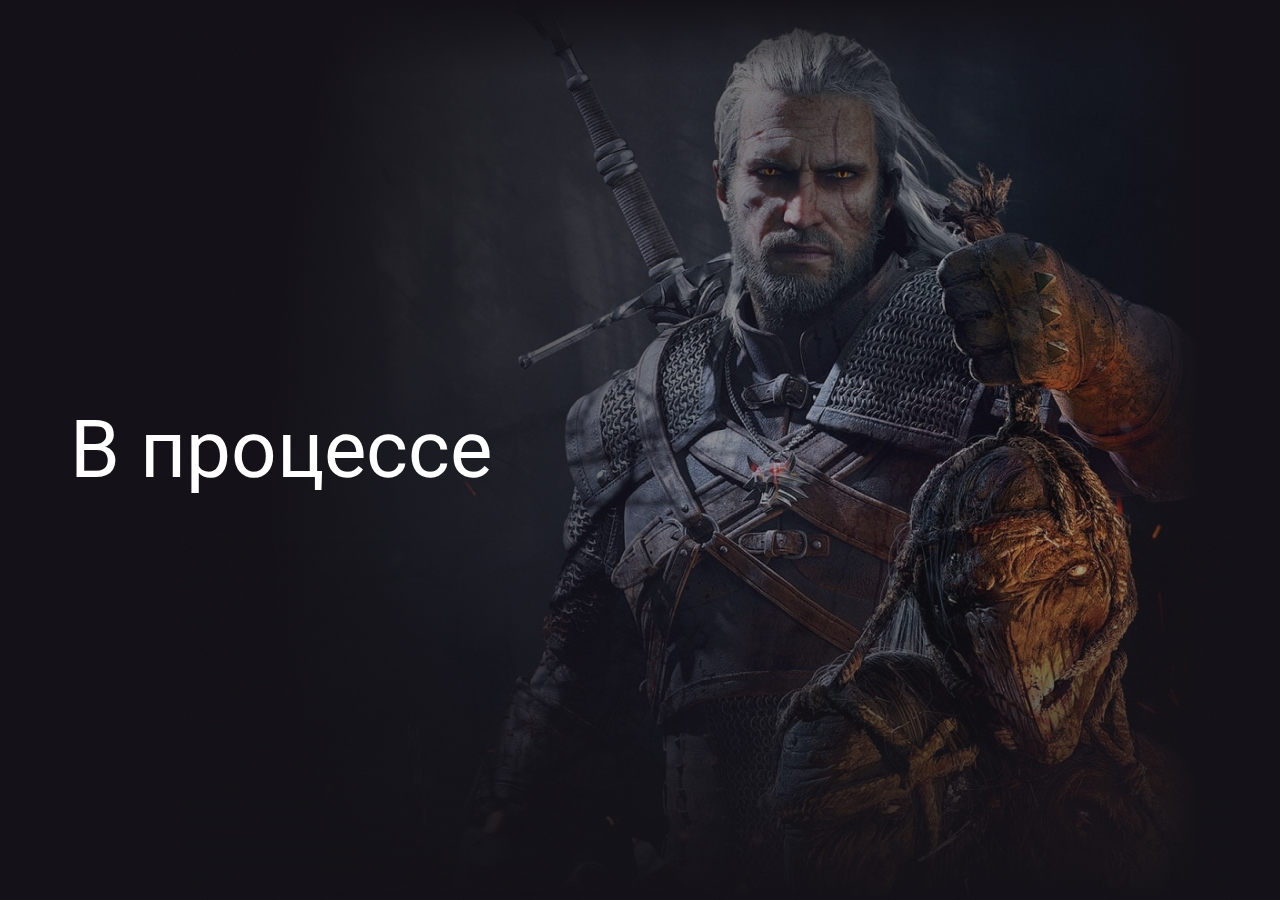
<file: processing.html>
<!DOCTYPE html>
<html lang="ru">

<head>
  <meta charset="UTF-8">
  <meta name="viewport" content="width=device-width, initial-scale=1.0">
  <title>Ведьмак</title>
  <link href="https://fonts.googleapis.com/css?family=Roboto:400,700&display=swap&subset=cyrillic" rel="stylesheet">
  <link rel="stylesheet" href="css/reset.css">
  <link rel="stylesheet" href="css/swiper.min.css">
  <link rel="stylesheet" href="css/animate.css">
  <link rel="stylesheet" href="css/style.css">
</head>

<body>
  <div class="container">
    <h1>В процессе</h1>
  </div>
</body>

</html>
</file>
<file: css/style.css>
@font-face {
  font-family: '4026';
  src: url('../font/4026.woff2') format('woff2');
  font-weight: normal;
  font-style: normal;
}

@font-face {
  font-family: 'MasonChronicles';
  src: url('../font/MasonChronicles.woff') format('woff');
  font-weight: normal;
  font-style: normal;
}

body {
  background-color: #141218;
  font-family: 'Roboto', sans-serif;
  font-style: normal;
  font-weight: normal;
  color: white;
  min-height: 100vh;
  display: flex;
  flex-direction: column;
  justify-content: space-between;
  background-image: url(../img/background.jpg);
  background-repeat: no-repeat;
  background-position: top right 20%;

}

.container {
  width: 95%;
  max-width: 1140px;
  margin: auto;
}

.header {
  display: flex;
  align-items: center;
  justify-content: space-between;
  padding-top: 60px;
  margin-bottom: 90px;
}

.menu-list {
  margin-right: auto;
  margin-left: 67px;
}

h1 {
font-size: 80px;
}

.menu-link {
  font-size: 14px;
  line-height: 16px;
  color: white;
  text-decoration: none;
  margin-right: 24px;
}

.social-link {
  margin-left: 20px;
  text-decoration: none;
}

.main-content {
  display: flex;
  align-items: center;
  margin-bottom: 85px;
}

.genre {
  font-size: 14px;
  line-height: 16px;
  display: block;
  margin-bottom: 16px;
  animation-delay: 0.1s;
}

.rating {
  display: flex;
  align-items: center;
  margin-bottom: 10px;
  animation-delay: 0.3s;
}

.rating-star {
  margin-right: 9px;
}

.rating-number {
  font-size: 12px;
  line-height: 14px;
}

.main-title {
  font-family: "MasonChronicles", serif;
  font-size: 76px;
  line-height: 89px;
  margin-bottom: 10px;
  animation-delay: 0.5s;
}

.main-discription {
  max-width: 458px;
  font-size: 14px;
  line-height: 150%;
  margin-bottom: 40px;
  animation-delay: 0.7s;
}

.button {
  background-color: red;
  border-radius: 8px;
  border: none;
  color: white;
  padding: 22px 72px;
  animation-delay: 1s;
}

.play {
  background-color: red;
  width: 100px;
  height: 100px;
  border-radius: 50%;
  border: none;
  position: relative;
  margin: auto;
}

.y {
  position: relative;
  left: 10px;
}

.play:before {
  content: "";
  width: 132px;
  height: 132px;
  background: red;
  opacity: 0.4;
  position: absolute;
  border-radius: 50%;
  left: -16px;
  top: -16px;
}

/* slider */
.series {
  display: flex;
  align-items: center;
  margin-bottom: 60px;
  position: relative;
  max-width: 420px;
}

.card {
  width: 164px;
  height: 113px;
  border-radius: 8px;
  display: flex;
  flex-direction: column;
  justify-content: flex-end;
  padding: 13px;
  margin-right: 30px;
}

.card-sub {
  font-size: 10px;
  line-height: 12px;
  margin-bottom: 2px;
}

.card-title {
  font-weight: bold;
  font-size: 14px;
  line-height: 16px;
}

.ser1 {
  background: linear-gradient(180deg, rgba(20, 18, 24, 0.5)0%, #2D2D2D 100%), url(../img/ser/card-image.jpg);
  background-repeat: no-repeat;
  background-size: cover;
  background-position: center center;
}

.ser2 {
  background: linear-gradient(180deg, rgba(20, 18, 24, 0.5)0%, #2D2D2D 100%), url(../img/ser/card-image\ \(1\).jpg);
  background-repeat: no-repeat;
  background-size: cover;
  background-position: center center;
}

.arrow {
  width: 32px;
  height: 23px;
  border: none;
  background-image: url(../img/arrow.svg);
  background-repeat: no-repeat;
  background-position: center;
  background-color: transparent;
  position: absolute;
  top: 50%;
  right: -32px;
  z-index: 100;
}

.swiper-container {
  max-width: 420px;
  margin-left: 0;
}

.footer {
  background: #141218;
  padding: 20px 0;
  margin-top: auto;
}

.footer-content {
  display: flex;
  align-items: center;
  justify-content: space-between;
}

.footer-link {
  text-decoration: none;
  margin-left: 25px;
  color: gray;
}

.copy {
  color: gray;
}

.menu-button {
  display: none;
}

@media (max-width: 760px) {
  .play {
    display: none;
  }

  .footer-content {
    flex-direction: column;
    align-items: flex-start;
  }

  .copy {
    display: block;
    margin-bottom: 8px;
  }

  .footer-link:first-child {
    margin-left: 0;
  }
}

@media(max-width: 540px) {
  .menu-button {
    display: block;
    position: absolute;
    right: 35px;
    top: 40px;
    width: 30px;
    height: 2px;
    border: none;
    background-color: white;
    cursor: pointer;
  }

  .menu-button::before {
    content: "";
    display: block;
    position: absolute;
    left: 0px;
    top: 0px;
    width: 30px;
    height: 2px;
    background-color: white;
    margin-top: -7px;
    transition: transform 0.2s;
  }

  .menu-button::after {
    content: "";
    display: block;
    position: absolute;
    left: 0px;
    top: 0px;
    width: 30px;
    height: 2px;
    background-color: white;
    margin-top: 7px;
    transition: transform 0.2s;
  }

  .menu-button-active {
    height: 0;
  }

  .menu-button-active::before {
    transform: rotate(45deg);
    margin-top: 0;
  }

  .menu-button-active::after {
    transform: rotate(-45deg);
    margin-top: 0;
  }

  .header {
    display: none;
    flex-direction: column;
    position: absolute;
    top: 0;
    right: 0;
    background-color: red;
    width: 250px;
    padding-bottom: 40px;
  }

  .header-active {
    display: flex;
  }

  .menu-list {
    margin: auto;
    order: 2;
    display: flex;
    flex-direction: column;
    align-items: center;
  }

  .menu-link {
    margin-right: 0;
    margin-bottom: 17px;
  }

  .social {
    order: 1;
    margin-bottom: 22px;
  }

  .social-link:first-child {
    margin-left: 0;
  }

  .logo {
    margin-bottom: 25px;
  }

  .swiper-container {
    width: 80%;
  }
  .main-content{
    margin-top: 190px;
  }
  .main-title{
    font-size: 56px;
  }
  .series{
    width: 80%;
  }
}
</file>
